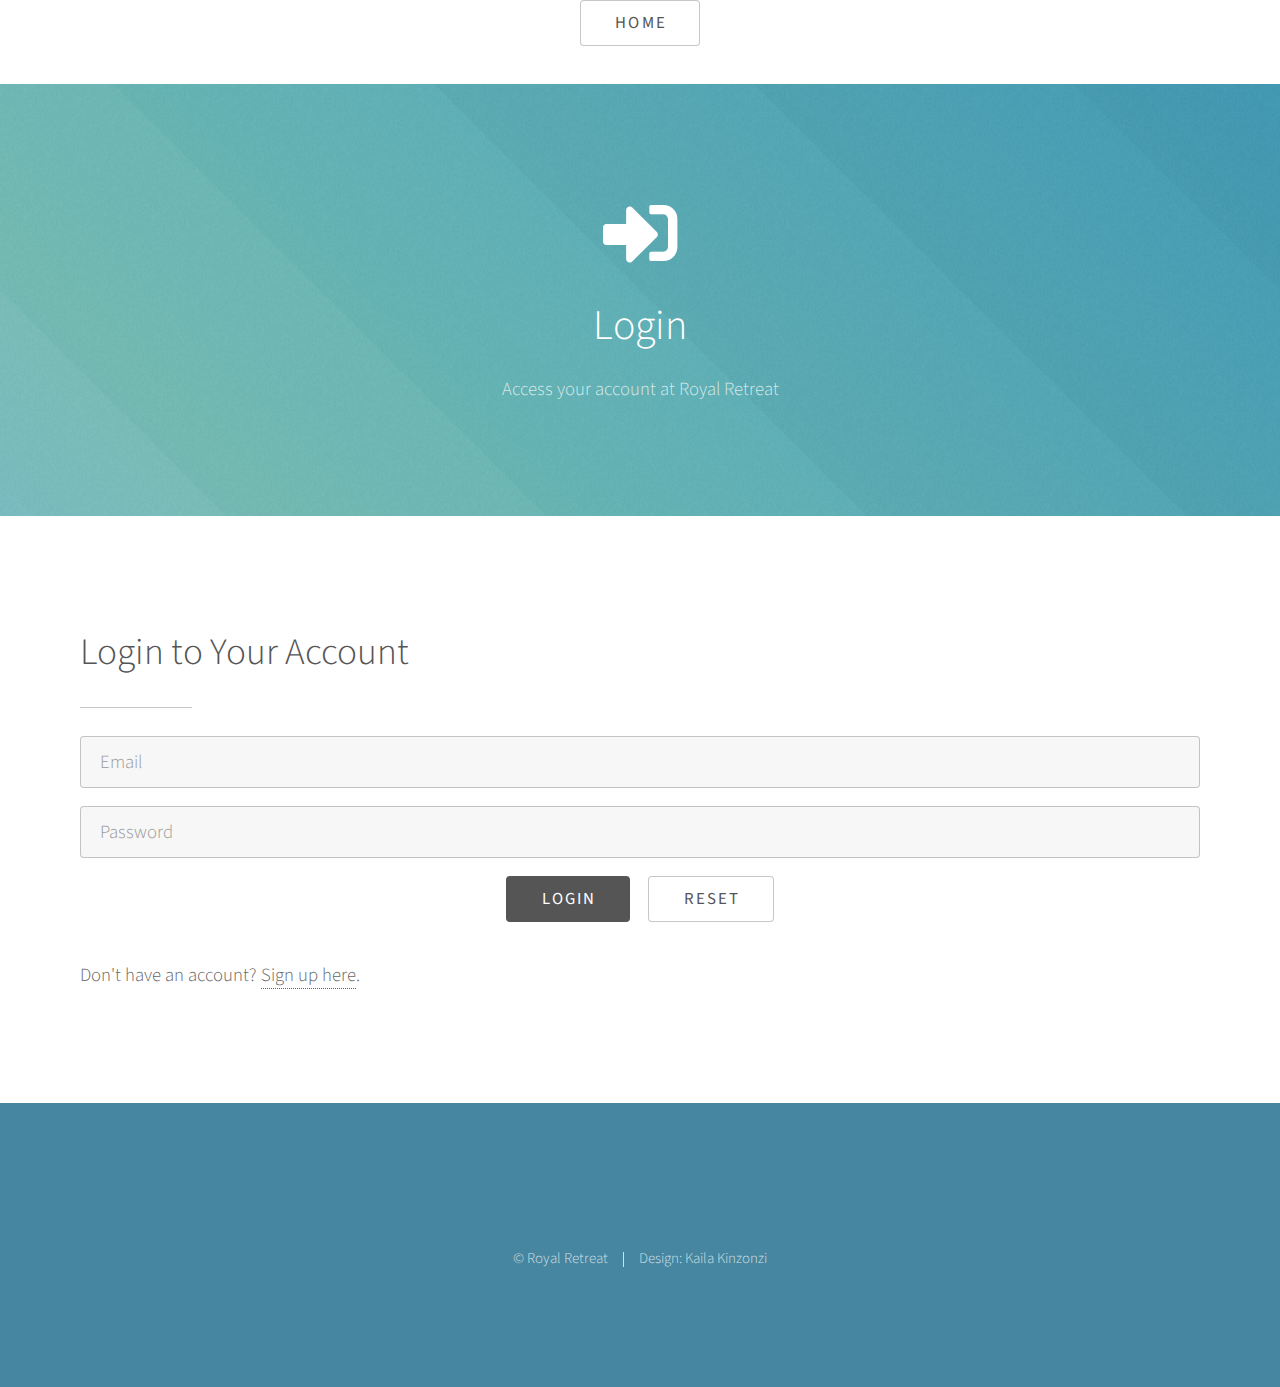
<file: login.html>
<!DOCTYPE HTML>
<html>
<head>
    <title>Login - Royal Retreat</title>
    <meta charset="utf-8" />
    <meta name="viewport" content="width=device-width, initial-scale=1, user-scalable=no" />
    <link rel="stylesheet" href="assets/css/main.css" />
    <noscript><link rel="stylesheet" href="assets/css/noscript.css" /></noscript>
</head>
<body class="is-preload">

    <!-- Header -->
    <nav>
        <ul class="actions special">
            <li><a href="index.html" class="button">Home</a></li>
        </ul>
    </nav>

    <section id="header">
        <div class="inner">
            <span class="icon solid major fa-sign-in-alt"></span>
            <h1>Login</h1>
            <p>Access your account at Royal Retreat</p>
        </div>
    </section>

    <!-- Login Form -->
    <section id="one" class="main style1">
        <div class="container">
            <div class="row gtr-150">
                <div class="col-12">
                    <header class="major">
                        <h2>Login to Your Account</h2>
                    </header>
                    <form method="post" action="#">
                        <div class="row gtr-uniform gtr-50">
                            <div class="col-12">
                                <input type="email" name="email" id="email" placeholder="Email" />
                            </div>
                            <div class="col-12">
                                <input type="password" name="password" id="password" placeholder="Password" />
                            </div>
                            <div class="col-12">
                                <ul class="actions special">
                                    <li><input type="submit" value="Login" class="primary" /></li>
                                    <li><input type="reset" value="Reset" /></li>
                                </ul>
                            </div>
                        </div>
                    </form>
                    <p>Don't have an account? <a href="signup.html">Sign up here</a>.</p>
                </div>
            </div>
        </div>
    </section>

    <!-- Footer -->
    <section id="footer">

        <ul class="copyright">
            <li>&copy; Royal Retreat</li><li>Design: Kaila Kinzonzi</li>
        </ul>
    </section>

    <!-- Scripts -->
    <script src="assets/js/jquery.min.js"></script>
    <script src="assets/js/jquery.scrolly.min.js"></script>
    <script src="assets/js/browser.min.js"></script>
    <script src="assets/js/breakpoints.min.js"></script>
    <script src="assets/js/util.js"></script>
    <script src="assets/js/main.js"></script>

</body>
</html>
</file>
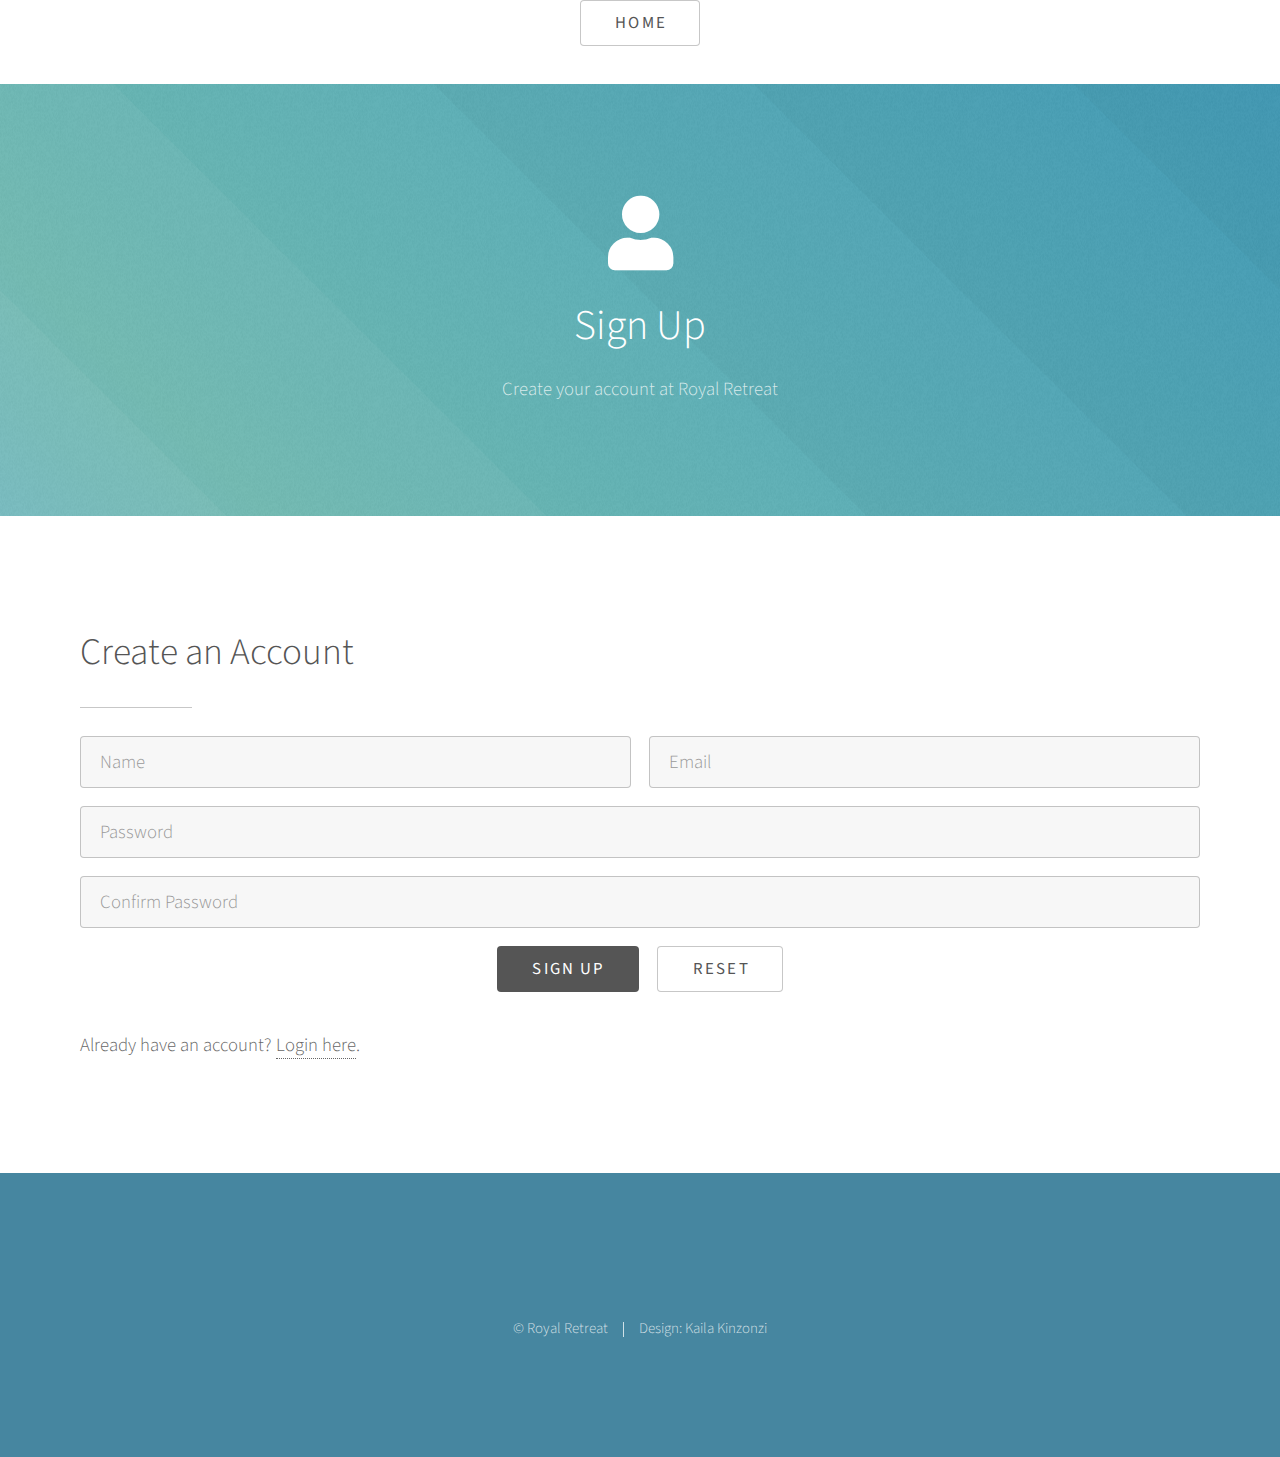
<file: signup.html>
<!DOCTYPE HTML>
<html>
<head>
    <title>Sign Up - Royal Retreat</title>
    <meta charset="utf-8" />
    <meta name="viewport" content="width=device-width, initial-scale=1, user-scalable=no" />
    <link rel="stylesheet" href="assets/css/main.css" />
    <noscript><link rel="stylesheet" href="assets/css/noscript.css" /></noscript>
</head>
<body class="is-preload">

    <!-- Header -->
    <nav>
        <ul class="actions special">
            <li><a href="index.html" class="button">Home</a></li>
        </ul>
    </nav>

    <section id="header">
        <div class="inner">
            <span class="icon solid major fa-user"></span>
            <h1>Sign Up</h1>
            <p>Create your account at Royal Retreat</p>
        </div>
    </section>

    <!-- Signup Form -->
    <section id="one" class="main style1">
        <div class="container">
            <div class="row gtr-150">
                <div class="col-12">
                    <header class="major">
                        <h2>Create an Account</h2>
                    </header>
                    <form method="post" action="#">
                        <div class="row gtr-uniform gtr-50">
                            <div class="col-6 col-12-xsmall">
                                <input type="text" name="name" id="name" placeholder="Name" />
                            </div>
                            <div class="col-6 col-12-xsmall">
                                <input type="email" name="email" id="email" placeholder="Email" />
                            </div>
                            <div class="col-12">
                                <input type="password" name="password" id="password" placeholder="Password" />
                            </div>
                            <div class="col-12">
                                <input type="password" name="confirm-password" id="confirm-password" placeholder="Confirm Password" />
                            </div>
                            <div class="col-12">
                                <ul class="actions special">
                                    <li><input type="submit" value="Sign Up" class="primary" /></li>
                                    <li><input type="reset" value="Reset" /></li>
                                </ul>
                            </div>
                        </div>
                    </form>
                    <p>Already have an account? <a href="login.html">Login here</a>.</p>
                </div>
            </div>
        </div>
    </section>

    <!-- Footer -->
    <section id="footer">

        <ul class="copyright">
            <li>&copy; Royal Retreat</li><li>Design: Kaila Kinzonzi</li>
        </ul>
    </section>

    <!-- Scripts -->
    <script src="assets/js/jquery.min.js"></script>
    <script src="assets/js/jquery.scrolly.min.js"></script>
    <script src="assets/js/browser.min.js"></script>
    <script src="assets/js/breakpoints.min.js"></script>
    <script src="assets/js/util.js"></script>
    <script src="assets/js/main.js"></script>

</body>
</html>
</file>
<file: assets/css/noscript.css>
/*
	Photon by HTML5 UP
	html5up.net | @ajlkn
	Free for personal and commercial use under the CCA 3.0 license (html5up.net/license)
*/

/* Header */

	body.is-preload #header .inner {
		-moz-transform: none;
		-webkit-transform: none;
		-ms-transform: none;
		transform: none;
		opacity: 1;
	}

		body.is-preload #header .inner .actions {
			-moz-transform: none;
			-webkit-transform: none;
			-ms-transform: none;
			transform: none;
			opacity: 1;
		}

	body.is-preload #header:after {
		opacity: 0;
	}
</file>
<file: assets/css/main.css>
@import url("fontawesome-all.min.css");
@import url("https://fonts.googleapis.com/css?family=Source+Sans+Pro:300,300italic,400,400italic");

/*
	Photon by HTML5 UP
	html5up.net | @ajlkn
	Free for personal and commercial use under the CCA 3.0 license (html5up.net/license)
*/

html, body, div, span, applet, object,
iframe, h1, h2, h3, h4, h5, h6, p, blockquote,
pre, a, abbr, acronym, address, big, cite,
code, del, dfn, em, img, ins, kbd, q, s, samp,
small, strike, strong, sub, sup, tt, var, b,
u, i, center, dl, dt, dd, ol, ul, li, fieldset,
form, label, legend, table, caption, tbody,
tfoot, thead, tr, th, td, article, aside,
canvas, details, embed, figure, figcaption,
footer, header, hgroup, menu, nav, output, ruby,
section, summary, time, mark, audio, video {
	margin: 0;
	padding: 0;
	border: 0;
	font-size: 100%;
	font: inherit;
	vertical-align: baseline;}

article, aside, details, figcaption, figure,
footer, header, hgroup, menu, nav, section {
	display: block;}

body {
	line-height: 1;
}

ol, ul {
	list-style: none;
}

blockquote, q {
	quotes: none;
}

	blockquote:before, blockquote:after, q:before, q:after {
		content: '';
		content: none;
	}

table {
	border-collapse: collapse;
	border-spacing: 0;
}

body {
	-webkit-text-size-adjust: none;
}

mark {
	background-color: transparent;
	color: inherit;
}

input::-moz-focus-inner {
	border: 0;
	padding: 0;
}

input, select, textarea {
	-moz-appearance: none;
	-webkit-appearance: none;
	-ms-appearance: none;
	appearance: none;
}

/* Basic */

	html {
		box-sizing: border-box;
	}

	*, *:before, *:after {
		box-sizing: inherit;
	}

	body {
		background: #fff;
	}

		body.is-preload *, body.is-preload *:before, body.is-preload *:after {
			-moz-animation: none !important;
			-webkit-animation: none !important;
			-ms-animation: none !important;
			animation: none !important;
			-moz-transition: none !important;
			-webkit-transition: none !important;
			-ms-transition: none !important;
			transition: none !important;
		}

	body, input, select, textarea {
		color: #666;
		font-family: "Source Sans Pro", Helvetica, sans-serif;
		font-size: 16pt;
		font-weight: 300;
		line-height: 1.65em;
	}

	a {
		-moz-transition: color 0.2s ease-in-out, border-color 0.2s ease-in-out;
		-webkit-transition: color 0.2s ease-in-out, border-color 0.2s ease-in-out;
		-ms-transition: color 0.2s ease-in-out, border-color 0.2s ease-in-out;
		transition: color 0.2s ease-in-out, border-color 0.2s ease-in-out;
		border-bottom: dotted 1px #666;
		color: inherit;
		text-decoration: none;
	}

		a:hover {
			border-bottom-color: transparent !important;
			color: #6bd4c8;
		}

	strong, b {
		color: #555;
		font-weight: 400;
	}

	em, i {
		font-style: italic;
	}

	p {
		margin: 0 0 2em 0;
	}

	h1, h2, h3, h4, h5, h6 {
		color: #555;
		line-height: 1em;
		margin: 0 0 1em 0;
	}

		h1 a, h2 a, h3 a, h4 a, h5 a, h6 a {
			color: inherit;
			text-decoration: none;
		}

	h1 {
		font-size: 2.25em;
		line-height: 1.35em;
	}

	h2 {
		font-size: 2em;
		line-height: 1.35em;
	}

	h3 {
		font-size: 1.35em;
		line-height: 1.5em;
	}

	h4 {
		font-size: 1.25em;
		line-height: 1.5em;
	}

	h5 {
		font-size: 0.9em;
		line-height: 1.5em;
	}

	h6 {
		font-size: 0.7em;
		line-height: 1.5em;
	}

	sub {
		font-size: 0.8em;
		position: relative;
		top: 0.5em;
	}

	sup {
		font-size: 0.8em;
		position: relative;
		top: -0.5em;
	}

	hr {
		border: 0;
		border-bottom: solid 1px rgba(144, 144, 144, 0.5);
		margin: 2em 0;
	}

		hr.major {
			margin: 3em 0;
		}

	blockquote {
		border-left: solid 4px rgba(144, 144, 144, 0.5);
		font-style: italic;
		margin: 0 0 2em 0;
		padding: 0.5em 0 0.5em 2em;
	}

	code {
		background: rgba(144, 144, 144, 0.075);
		border-radius: 4px;
		border: solid 1px rgba(144, 144, 144, 0.5);
		font-family: "Courier New", monospace;
		font-size: 0.9em;
		margin: 0 0.25em;
		padding: 0.25em 0.65em;
	}

	pre {
		-webkit-overflow-scrolling: touch;
		font-family: "Courier New", monospace;
		font-size: 0.9em;
		margin: 0 0 2em 0;
	}

		pre code {
			display: block;
			line-height: 1.75em;
			padding: 1em 1.5em;
			overflow-x: auto;
		}

	.align-left {
		text-align: left;
	}

	.align-center {
		text-align: center;
	}

	.align-right {
		text-align: right;
	}

/* Container */

	.container {
		margin: 0 auto;
		max-width: calc(100% - 4em);
		width: 60em;
	}

		.container.xsmall {
			width: 15em;
		}

		.container.small {
			width: 30em;
		}

		.container.medium {
			width: 45em;
		}

		.container.large {
			width: 75em;
		}

		.container.xlarge {
			width: 90em;
		}

		.container.max {
			width: 100%;
		}

		@media screen and (max-width: 980px) {

			.container {
				max-width: 100% !important;
				width: 100% !important;
			}

		}

		@media screen and (max-width: 480px) {

			.container {
				max-width: calc(100% - 3em);
			}

		}

/* Row */

	.row {
		display: flex;
		flex-wrap: wrap;
		box-sizing: border-box;
		align-items: stretch;
	}

		.row > * {
			box-sizing: border-box;
		}

		.row.gtr-uniform > * > :last-child {
			margin-bottom: 0;
		}

		.row.aln-left {
			justify-content: flex-start;
		}

		.row.aln-center {
			justify-content: center;
		}

		.row.aln-right {
			justify-content: flex-end;
		}

		.row.aln-top {
			align-items: flex-start;
		}

		.row.aln-middle {
			align-items: center;
		}

		.row.aln-bottom {
			align-items: flex-end;
		}

		.row > .imp {
			order: -1;
		}

		.row > .col-1 {
			width: 8.33333%;
		}

		.row > .off-1 {
			margin-left: 8.33333%;
		}

		.row > .col-2 {
			width: 16.66667%;
		}

		.row > .off-2 {
			margin-left: 16.66667%;
		}

		.row > .col-3 {
			width: 25%;
		}

		.row > .off-3 {
			margin-left: 25%;
		}

		.row > .col-4 {
			width: 33.33333%;
		}

		.row > .off-4 {
			margin-left: 33.33333%;
		}

		.row > .col-5 {
			width: 41.66667%;
		}

		.row > .off-5 {
			margin-left: 41.66667%;
		}

		.row > .col-6 {
			width: 50%;
		}

		.row > .off-6 {
			margin-left: 50%;
		}

		.row > .col-7 {
			width: 58.33333%;
		}

		.row > .off-7 {
			margin-left: 58.33333%;
		}

		.row > .col-8 {
			width: 66.66667%;
		}

		.row > .off-8 {
			margin-left: 66.66667%;
		}

		.row > .col-9 {
			width: 75%;
		}

		.row > .off-9 {
			margin-left: 75%;
		}

		.row > .col-10 {
			width: 83.33333%;
		}

		.row > .off-10 {
			margin-left: 83.33333%;
		}

		.row > .col-11 {
			width: 91.66667%;
		}

		.row > .off-11 {
			margin-left: 91.66667%;
		}

		.row > .col-12 {
			width: 100%;
		}

		.row > .off-12 {
			margin-left: 100%;
		}

		.row.gtr-0 {
			margin-top: 0;
			margin-left: 0em;
		}

			.row.gtr-0 > * {
				padding: 0 0 0 0em;
			}

			.row.gtr-0.gtr-uniform {
				margin-top: 0em;
			}

				.row.gtr-0.gtr-uniform > * {
					padding-top: 0em;
				}

		.row.gtr-25 {
			margin-top: 0;
			margin-left: -0.5em;
		}

			.row.gtr-25 > * {
				padding: 0 0 0 0.5em;
			}

			.row.gtr-25.gtr-uniform {
				margin-top: -0.5em;
			}

				.row.gtr-25.gtr-uniform > * {
					padding-top: 0.5em;
				}

		.row.gtr-50 {
			margin-top: 0;
			margin-left: -1em;
		}

			.row.gtr-50 > * {
				padding: 0 0 0 1em;
			}

			.row.gtr-50.gtr-uniform {
				margin-top: -1em;
			}

				.row.gtr-50.gtr-uniform > * {
					padding-top: 1em;
				}

		.row {
			margin-top: 0;
			margin-left: -2em;
		}

			.row > * {
				padding: 0 0 0 2em;
			}

			.row.gtr-uniform {
				margin-top: -2em;
			}

				.row.gtr-uniform > * {
					padding-top: 2em;
				}

		.row.gtr-150 {
			margin-top: 0;
			margin-left: -3em;
		}

			.row.gtr-150 > * {
				padding: 0 0 0 3em;
			}

			.row.gtr-150.gtr-uniform {
				margin-top: -3em;
			}

				.row.gtr-150.gtr-uniform > * {
					padding-top: 3em;
				}

		.row.gtr-200 {
			margin-top: 0;
			margin-left: -4em;
		}

			.row.gtr-200 > * {
				padding: 0 0 0 4em;
			}

			.row.gtr-200.gtr-uniform {
				margin-top: -4em;
			}

				.row.gtr-200.gtr-uniform > * {
					padding-top: 4em;
				}

		@media screen and (max-width: 1680px) {

			.row {
				display: flex;
				flex-wrap: wrap;
				box-sizing: border-box;
				align-items: stretch;
			}

				.row > * {
					box-sizing: border-box;
				}

				.row.gtr-uniform > * > :last-child {
					margin-bottom: 0;
				}

				.row.aln-left {
					justify-content: flex-start;
				}

				.row.aln-center {
					justify-content: center;
				}

				.row.aln-right {
					justify-content: flex-end;
				}

				.row.aln-top {
					align-items: flex-start;
				}

				.row.aln-middle {
					align-items: center;
				}

				.row.aln-bottom {
					align-items: flex-end;
				}

				.row > .imp-xlarge {
					order: -1;
				}

				.row > .col-1-xlarge {
					width: 8.33333%;
				}

				.row > .off-1-xlarge {
					margin-left: 8.33333%;
				}

				.row > .col-2-xlarge {
					width: 16.66667%;
				}

				.row > .off-2-xlarge {
					margin-left: 16.66667%;
				}

				.row > .col-3-xlarge {
					width: 25%;
				}

				.row > .off-3-xlarge {
					margin-left: 25%;
				}

				.row > .col-4-xlarge {
					width: 33.33333%;
				}

				.row > .off-4-xlarge {
					margin-left: 33.33333%;
				}

				.row > .col-5-xlarge {
					width: 41.66667%;
				}

				.row > .off-5-xlarge {
					margin-left: 41.66667%;
				}

				.row > .col-6-xlarge {
					width: 50%;
				}

				.row > .off-6-xlarge {
					margin-left: 50%;
				}

				.row > .col-7-xlarge {
					width: 58.33333%;
				}

				.row > .off-7-xlarge {
					margin-left: 58.33333%;
				}

				.row > .col-8-xlarge {
					width: 66.66667%;
				}

				.row > .off-8-xlarge {
					margin-left: 66.66667%;
				}

				.row > .col-9-xlarge {
					width: 75%;
				}

				.row > .off-9-xlarge {
					margin-left: 75%;
				}

				.row > .col-10-xlarge {
					width: 83.33333%;
				}

				.row > .off-10-xlarge {
					margin-left: 83.33333%;
				}

				.row > .col-11-xlarge {
					width: 91.66667%;
				}

				.row > .off-11-xlarge {
					margin-left: 91.66667%;
				}

				.row > .col-12-xlarge {
					width: 100%;
				}

				.row > .off-12-xlarge {
					margin-left: 100%;
				}

				.row.gtr-0 {
					margin-top: 0;
					margin-left: 0em;
				}

					.row.gtr-0 > * {
						padding: 0 0 0 0em;
					}

					.row.gtr-0.gtr-uniform {
						margin-top: 0em;
					}

						.row.gtr-0.gtr-uniform > * {
							padding-top: 0em;
						}

				.row.gtr-25 {
					margin-top: 0;
					margin-left: -0.5em;
				}

					.row.gtr-25 > * {
						padding: 0 0 0 0.5em;
					}

					.row.gtr-25.gtr-uniform {
						margin-top: -0.5em;
					}

						.row.gtr-25.gtr-uniform > * {
							padding-top: 0.5em;
						}

				.row.gtr-50 {
					margin-top: 0;
					margin-left: -1em;
				}

					.row.gtr-50 > * {
						padding: 0 0 0 1em;
					}

					.row.gtr-50.gtr-uniform {
						margin-top: -1em;
					}

						.row.gtr-50.gtr-uniform > * {
							padding-top: 1em;
						}

				.row {
					margin-top: 0;
					margin-left: -2em;
				}

					.row > * {
						padding: 0 0 0 2em;
					}

					.row.gtr-uniform {
						margin-top: -2em;
					}

						.row.gtr-uniform > * {
							padding-top: 2em;
						}

				.row.gtr-150 {
					margin-top: 0;
					margin-left: -3em;
				}

					.row.gtr-150 > * {
						padding: 0 0 0 3em;
					}

					.row.gtr-150.gtr-uniform {
						margin-top: -3em;
					}

						.row.gtr-150.gtr-uniform > * {
							padding-top: 3em;
						}

				.row.gtr-200 {
					margin-top: 0;
					margin-left: -4em;
				}

					.row.gtr-200 > * {
						padding: 0 0 0 4em;
					}

					.row.gtr-200.gtr-uniform {
						margin-top: -4em;
					}

						.row.gtr-200.gtr-uniform > * {
							padding-top: 4em;
						}

		}

		@media screen and (max-width: 1140px) {

			.row {
				display: flex;
				flex-wrap: wrap;
				box-sizing: border-box;
				align-items: stretch;
			}

				.row > * {
					box-sizing: border-box;
				}

				.row.gtr-uniform > * > :last-child {
					margin-bottom: 0;
				}

				.row.aln-left {
					justify-content: flex-start;
				}

				.row.aln-center {
					justify-content: center;
				}

				.row.aln-right {
					justify-content: flex-end;
				}

				.row.aln-top {
					align-items: flex-start;
				}

				.row.aln-middle {
					align-items: center;
				}

				.row.aln-bottom {
					align-items: flex-end;
				}

				.row > .imp-large {
					order: -1;
				}

				.row > .col-1-large {
					width: 8.33333%;
				}

				.row > .off-1-large {
					margin-left: 8.33333%;
				}

				.row > .col-2-large {
					width: 16.66667%;
				}

				.row > .off-2-large {
					margin-left: 16.66667%;
				}

				.row > .col-3-large {
					width: 25%;
				}

				.row > .off-3-large {
					margin-left: 25%;
				}

				.row > .col-4-large {
					width: 33.33333%;
				}

				.row > .off-4-large {
					margin-left: 33.33333%;
				}

				.row > .col-5-large {
					width: 41.66667%;
				}

				.row > .off-5-large {
					margin-left: 41.66667%;
				}

				.row > .col-6-large {
					width: 50%;
				}

				.row > .off-6-large {
					margin-left: 50%;
				}

				.row > .col-7-large {
					width: 58.33333%;
				}

				.row > .off-7-large {
					margin-left: 58.33333%;
				}

				.row > .col-8-large {
					width: 66.66667%;
				}

				.row > .off-8-large {
					margin-left: 66.66667%;
				}

				.row > .col-9-large {
					width: 75%;
				}

				.row > .off-9-large {
					margin-left: 75%;
				}

				.row > .col-10-large {
					width: 83.33333%;
				}

				.row > .off-10-large {
					margin-left: 83.33333%;
				}

				.row > .col-11-large {
					width: 91.66667%;
				}

				.row > .off-11-large {
					margin-left: 91.66667%;
				}

				.row > .col-12-large {
					width: 100%;
				}

				.row > .off-12-large {
					margin-left: 100%;
				}

				.row.gtr-0 {
					margin-top: 0;
					margin-left: 0em;
				}

					.row.gtr-0 > * {
						padding: 0 0 0 0em;
					}

					.row.gtr-0.gtr-uniform {
						margin-top: 0em;
					}

						.row.gtr-0.gtr-uniform > * {
							padding-top: 0em;
						}

				.row.gtr-25 {
					margin-top: 0;
					margin-left: -0.5em;
				}

					.row.gtr-25 > * {
						padding: 0 0 0 0.5em;
					}

					.row.gtr-25.gtr-uniform {
						margin-top: -0.5em;
					}

						.row.gtr-25.gtr-uniform > * {
							padding-top: 0.5em;
						}

				.row.gtr-50 {
					margin-top: 0;
					margin-left: -1em;
				}

					.row.gtr-50 > * {
						padding: 0 0 0 1em;
					}

					.row.gtr-50.gtr-uniform {
						margin-top: -1em;
					}

						.row.gtr-50.gtr-uniform > * {
							padding-top: 1em;
						}

				.row {
					margin-top: 0;
					margin-left: -2em;
				}

					.row > * {
						padding: 0 0 0 2em;
					}

					.row.gtr-uniform {
						margin-top: -2em;
					}

						.row.gtr-uniform > * {
							padding-top: 2em;
						}

				.row.gtr-150 {
					margin-top: 0;
					margin-left: -3em;
				}

					.row.gtr-150 > * {
						padding: 0 0 0 3em;
					}

					.row.gtr-150.gtr-uniform {
						margin-top: -3em;
					}

						.row.gtr-150.gtr-uniform > * {
							padding-top: 3em;
						}

				.row.gtr-200 {
					margin-top: 0;
					margin-left: -4em;
				}

					.row.gtr-200 > * {
						padding: 0 0 0 4em;
					}

					.row.gtr-200.gtr-uniform {
						margin-top: -4em;
					}

						.row.gtr-200.gtr-uniform > * {
							padding-top: 4em;
						}

		}

		@media screen and (max-width: 980px) {

			.row {
				display: flex;
				flex-wrap: wrap;
				box-sizing: border-box;
				align-items: stretch;
			}

				.row > * {
					box-sizing: border-box;
				}

				.row.gtr-uniform > * > :last-child {
					margin-bottom: 0;
				}

				.row.aln-left {
					justify-content: flex-start;
				}

				.row.aln-center {
					justify-content: center;
				}

				.row.aln-right {
					justify-content: flex-end;
				}

				.row.aln-top {
					align-items: flex-start;
				}

				.row.aln-middle {
					align-items: center;
				}

				.row.aln-bottom {
					align-items: flex-end;
				}

				.row > .imp-medium {
					order: -1;
				}

				.row > .col-1-medium {
					width: 8.33333%;
				}

				.row > .off-1-medium {
					margin-left: 8.33333%;
				}

				.row > .col-2-medium {
					width: 16.66667%;
				}

				.row > .off-2-medium {
					margin-left: 16.66667%;
				}

				.row > .col-3-medium {
					width: 25%;
				}

				.row > .off-3-medium {
					margin-left: 25%;
				}

				.row > .col-4-medium {
					width: 33.33333%;
				}

				.row > .off-4-medium {
					margin-left: 33.33333%;
				}

				.row > .col-5-medium {
					width: 41.66667%;
				}

				.row > .off-5-medium {
					margin-left: 41.66667%;
				}

				.row > .col-6-medium {
					width: 50%;
				}

				.row > .off-6-medium {
					margin-left: 50%;
				}

				.row > .col-7-medium {
					width: 58.33333%;
				}

				.row > .off-7-medium {
					margin-left: 58.33333%;
				}

				.row > .col-8-medium {
					width: 66.66667%;
				}

				.row > .off-8-medium {
					margin-left: 66.66667%;
				}

				.row > .col-9-medium {
					width: 75%;
				}

				.row > .off-9-medium {
					margin-left: 75%;
				}

				.row > .col-10-medium {
					width: 83.33333%;
				}

				.row > .off-10-medium {
					margin-left: 83.33333%;
				}

				.row > .col-11-medium {
					width: 91.66667%;
				}

				.row > .off-11-medium {
					margin-left: 91.66667%;
				}

				.row > .col-12-medium {
					width: 100%;
				}

				.row > .off-12-medium {
					margin-left: 100%;
				}

				.row.gtr-0 {
					margin-top: 0;
					margin-left: 0em;
				}

					.row.gtr-0 > * {
						padding: 0 0 0 0em;
					}

					.row.gtr-0.gtr-uniform {
						margin-top: 0em;
					}

						.row.gtr-0.gtr-uniform > * {
							padding-top: 0em;
						}

				.row.gtr-25 {
					margin-top: 0;
					margin-left: -0.5em;
				}

					.row.gtr-25 > * {
						padding: 0 0 0 0.5em;
					}

					.row.gtr-25.gtr-uniform {
						margin-top: -0.5em;
					}

						.row.gtr-25.gtr-uniform > * {
							padding-top: 0.5em;
						}

				.row.gtr-50 {
					margin-top: 0;
					margin-left: -1em;
				}

					.row.gtr-50 > * {
						padding: 0 0 0 1em;
					}

					.row.gtr-50.gtr-uniform {
						margin-top: -1em;
					}

						.row.gtr-50.gtr-uniform > * {
							padding-top: 1em;
						}

				.row {
					margin-top: 0;
					margin-left: -2em;
				}

					.row > * {
						padding: 0 0 0 2em;
					}

					.row.gtr-uniform {
						margin-top: -2em;
					}

						.row.gtr-uniform > * {
							padding-top: 2em;
						}

				.row.gtr-150 {
					margin-top: 0;
					margin-left: -3em;
				}

					.row.gtr-150 > * {
						padding: 0 0 0 3em;
					}

					.row.gtr-150.gtr-uniform {
						margin-top: -3em;
					}

						.row.gtr-150.gtr-uniform > * {
							padding-top: 3em;
						}

				.row.gtr-200 {
					margin-top: 0;
					margin-left: -4em;
				}

					.row.gtr-200 > * {
						padding: 0 0 0 4em;
					}

					.row.gtr-200.gtr-uniform {
						margin-top: -4em;
					}

						.row.gtr-200.gtr-uniform > * {
							padding-top: 4em;
						}

		}

		@media screen and (max-width: 736px) {

			.row {
				display: flex;
				flex-wrap: wrap;
				box-sizing: border-box;
				align-items: stretch;
			}

				.row > * {
					box-sizing: border-box;
				}

				.row.gtr-uniform > * > :last-child {
					margin-bottom: 0;
				}

				.row.aln-left {
					justify-content: flex-start;
				}

				.row.aln-center {
					justify-content: center;
				}

				.row.aln-right {
					justify-content: flex-end;
				}

				.row.aln-top {
					align-items: flex-start;
				}

				.row.aln-middle {
					align-items: center;
				}

				.row.aln-bottom {
					align-items: flex-end;
				}

				.row > .imp-small {
					order: -1;
				}

				.row > .col-1-small {
					width: 8.33333%;
				}

				.row > .off-1-small {
					margin-left: 8.33333%;
				}

				.row > .col-2-small {
					width: 16.66667%;
				}

				.row > .off-2-small {
					margin-left: 16.66667%;
				}

				.row > .col-3-small {
					width: 25%;
				}

				.row > .off-3-small {
					margin-left: 25%;
				}

				.row > .col-4-small {
					width: 33.33333%;
				}

				.row > .off-4-small {
					margin-left: 33.33333%;
				}

				.row > .col-5-small {
					width: 41.66667%;
				}

				.row > .off-5-small {
					margin-left: 41.66667%;
				}

				.row > .col-6-small {
					width: 50%;
				}

				.row > .off-6-small {
					margin-left: 50%;
				}

				.row > .col-7-small {
					width: 58.33333%;
				}

				.row > .off-7-small {
					margin-left: 58.33333%;
				}

				.row > .col-8-small {
					width: 66.66667%;
				}

				.row > .off-8-small {
					margin-left: 66.66667%;
				}

				.row > .col-9-small {
					width: 75%;
				}

				.row > .off-9-small {
					margin-left: 75%;
				}

				.row > .col-10-small {
					width: 83.33333%;
				}

				.row > .off-10-small {
					margin-left: 83.33333%;
				}

				.row > .col-11-small {
					width: 91.66667%;
				}

				.row > .off-11-small {
					margin-left: 91.66667%;
				}

				.row > .col-12-small {
					width: 100%;
				}

				.row > .off-12-small {
					margin-left: 100%;
				}

				.row.gtr-0 {
					margin-top: 0;
					margin-left: 0em;
				}

					.row.gtr-0 > * {
						padding: 0 0 0 0em;
					}

					.row.gtr-0.gtr-uniform {
						margin-top: 0em;
					}

						.row.gtr-0.gtr-uniform > * {
							padding-top: 0em;
						}

				.row.gtr-25 {
					margin-top: 0;
					margin-left: -0.5em;
				}

					.row.gtr-25 > * {
						padding: 0 0 0 0.5em;
					}

					.row.gtr-25.gtr-uniform {
						margin-top: -0.5em;
					}

						.row.gtr-25.gtr-uniform > * {
							padding-top: 0.5em;
						}

				.row.gtr-50 {
					margin-top: 0;
					margin-left: -1em;
				}

					.row.gtr-50 > * {
						padding: 0 0 0 1em;
					}

					.row.gtr-50.gtr-uniform {
						margin-top: -1em;
					}

						.row.gtr-50.gtr-uniform > * {
							padding-top: 1em;
						}

				.row {
					margin-top: 0;
					margin-left: -2em;
				}

					.row > * {
						padding: 0 0 0 2em;
					}

					.row.gtr-uniform {
						margin-top: -2em;
					}

						.row.gtr-uniform > * {
							padding-top: 2em;
						}

				.row.gtr-150 {
					margin-top: 0;
					margin-left: -3em;
				}

					.row.gtr-150 > * {
						padding: 0 0 0 3em;
					}

					.row.gtr-150.gtr-uniform {
						margin-top: -3em;
					}

						.row.gtr-150.gtr-uniform > * {
							padding-top: 3em;
						}

				.row.gtr-200 {
					margin-top: 0;
					margin-left: -4em;
				}

					.row.gtr-200 > * {
						padding: 0 0 0 4em;
					}

					.row.gtr-200.gtr-uniform {
						margin-top: -4em;
					}

						.row.gtr-200.gtr-uniform > * {
							padding-top: 4em;
						}

		}

		@media screen and (max-width: 480px) {

			.row {
				display: flex;
				flex-wrap: wrap;
				box-sizing: border-box;
				align-items: stretch;
			}

				.row > * {
					box-sizing: border-box;
				}

				.row.gtr-uniform > * > :last-child {
					margin-bottom: 0;
				}

				.row.aln-left {
					justify-content: flex-start;
				}

				.row.aln-center {
					justify-content: center;
				}

				.row.aln-right {
					justify-content: flex-end;
				}

				.row.aln-top {
					align-items: flex-start;
				}

				.row.aln-middle {
					align-items: center;
				}

				.row.aln-bottom {
					align-items: flex-end;
				}

				.row > .imp-xsmall {
					order: -1;
				}

				.row > .col-1-xsmall {
					width: 8.33333%;
				}

				.row > .off-1-xsmall {
					margin-left: 8.33333%;
				}

				.row > .col-2-xsmall {
					width: 16.66667%;
				}

				.row > .off-2-xsmall {
					margin-left: 16.66667%;
				}

				.row > .col-3-xsmall {
					width: 25%;
				}

				.row > .off-3-xsmall {
					margin-left: 25%;
				}

				.row > .col-4-xsmall {
					width: 33.33333%;
				}

				.row > .off-4-xsmall {
					margin-left: 33.33333%;
				}

				.row > .col-5-xsmall {
					width: 41.66667%;
				}

				.row > .off-5-xsmall {
					margin-left: 41.66667%;
				}

				.row > .col-6-xsmall {
					width: 50%;
				}

				.row > .off-6-xsmall {
					margin-left: 50%;
				}

				.row > .col-7-xsmall {
					width: 58.33333%;
				}

				.row > .off-7-xsmall {
					margin-left: 58.33333%;
				}

				.row > .col-8-xsmall {
					width: 66.66667%;
				}

				.row > .off-8-xsmall {
					margin-left: 66.66667%;
				}

				.row > .col-9-xsmall {
					width: 75%;
				}

				.row > .off-9-xsmall {
					margin-left: 75%;
				}

				.row > .col-10-xsmall {
					width: 83.33333%;
				}

				.row > .off-10-xsmall {
					margin-left: 83.33333%;
				}

				.row > .col-11-xsmall {
					width: 91.66667%;
				}

				.row > .off-11-xsmall {
					margin-left: 91.66667%;
				}

				.row > .col-12-xsmall {
					width: 100%;
				}

				.row > .off-12-xsmall {
					margin-left: 100%;
				}

				.row.gtr-0 {
					margin-top: 0;
					margin-left: 0em;
				}

					.row.gtr-0 > * {
						padding: 0 0 0 0em;
					}

					.row.gtr-0.gtr-uniform {
						margin-top: 0em;
					}

						.row.gtr-0.gtr-uniform > * {
							padding-top: 0em;
						}

				.row.gtr-25 {
					margin-top: 0;
					margin-left: -0.5em;
				}

					.row.gtr-25 > * {
						padding: 0 0 0 0.5em;
					}

					.row.gtr-25.gtr-uniform {
						margin-top: -0.5em;
					}

						.row.gtr-25.gtr-uniform > * {
							padding-top: 0.5em;
						}

				.row.gtr-50 {
					margin-top: 0;
					margin-left: -1em;
				}

					.row.gtr-50 > * {
						padding: 0 0 0 1em;
					}

					.row.gtr-50.gtr-uniform {
						margin-top: -1em;
					}

						.row.gtr-50.gtr-uniform > * {
							padding-top: 1em;
						}

				.row {
					margin-top: 0;
					margin-left: -2em;
				}

					.row > * {
						padding: 0 0 0 2em;
					}

					.row.gtr-uniform {
						margin-top: -2em;
					}

						.row.gtr-uniform > * {
							padding-top: 2em;
						}

				.row.gtr-150 {
					margin-top: 0;
					margin-left: -3em;
				}

					.row.gtr-150 > * {
						padding: 0 0 0 3em;
					}

					.row.gtr-150.gtr-uniform {
						margin-top: -3em;
					}

						.row.gtr-150.gtr-uniform > * {
							padding-top: 3em;
						}

				.row.gtr-200 {
					margin-top: 0;
					margin-left: -4em;
				}

					.row.gtr-200 > * {
						padding: 0 0 0 4em;
					}

					.row.gtr-200.gtr-uniform {
						margin-top: -4em;
					}

						.row.gtr-200.gtr-uniform > * {
							padding-top: 4em;
						}

		}

		@media screen and (max-width: 320px) {

			.row {
				display: flex;
				flex-wrap: wrap;
				box-sizing: border-box;
				align-items: stretch;
			}

				.row > * {
					box-sizing: border-box;
				}

				.row.gtr-uniform > * > :last-child {
					margin-bottom: 0;
				}

				.row.aln-left {
					justify-content: flex-start;
				}

				.row.aln-center {
					justify-content: center;
				}

				.row.aln-right {
					justify-content: flex-end;
				}

				.row.aln-top {
					align-items: flex-start;
				}

				.row.aln-middle {
					align-items: center;
				}

				.row.aln-bottom {
					align-items: flex-end;
				}

				.row > .imp-xxsmall {
					order: -1;
				}

				.row > .col-1-xxsmall {
					width: 8.33333%;
				}

				.row > .off-1-xxsmall {
					margin-left: 8.33333%;
				}

				.row > .col-2-xxsmall {
					width: 16.66667%;
				}

				.row > .off-2-xxsmall {
					margin-left: 16.66667%;
				}

				.row > .col-3-xxsmall {
					width: 25%;
				}

				.row > .off-3-xxsmall {
					margin-left: 25%;
				}

				.row > .col-4-xxsmall {
					width: 33.33333%;
				}

				.row > .off-4-xxsmall {
					margin-left: 33.33333%;
				}

				.row > .col-5-xxsmall {
					width: 41.66667%;
				}

				.row > .off-5-xxsmall {
					margin-left: 41.66667%;
				}

				.row > .col-6-xxsmall {
					width: 50%;
				}

				.row > .off-6-xxsmall {
					margin-left: 50%;
				}

				.row > .col-7-xxsmall {
					width: 58.33333%;
				}

				.row > .off-7-xxsmall {
					margin-left: 58.33333%;
				}

				.row > .col-8-xxsmall {
					width: 66.66667%;
				}

				.row > .off-8-xxsmall {
					margin-left: 66.66667%;
				}

				.row > .col-9-xxsmall {
					width: 75%;
				}

				.row > .off-9-xxsmall {
					margin-left: 75%;
				}

				.row > .col-10-xxsmall {
					width: 83.33333%;
				}

				.row > .off-10-xxsmall {
					margin-left: 83.33333%;
				}

				.row > .col-11-xxsmall {
					width: 91.66667%;
				}

				.row > .off-11-xxsmall {
					margin-left: 91.66667%;
				}

				.row > .col-12-xxsmall {
					width: 100%;
				}

				.row > .off-12-xxsmall {
					margin-left: 100%;
				}

				.row.gtr-0 {
					margin-top: 0;
					margin-left: 0em;
				}

					.row.gtr-0 > * {
						padding: 0 0 0 0em;
					}

					.row.gtr-0.gtr-uniform {
						margin-top: 0em;
					}

						.row.gtr-0.gtr-uniform > * {
							padding-top: 0em;
						}

				.row.gtr-25 {
					margin-top: 0;
					margin-left: -0.5em;
				}

					.row.gtr-25 > * {
						padding: 0 0 0 0.5em;
					}

					.row.gtr-25.gtr-uniform {
						margin-top: -0.5em;
					}

						.row.gtr-25.gtr-uniform > * {
							padding-top: 0.5em;
						}

				.row.gtr-50 {
					margin-top: 0;
					margin-left: -1em;
				}

					.row.gtr-50 > * {
						padding: 0 0 0 1em;
					}

					.row.gtr-50.gtr-uniform {
						margin-top: -1em;
					}

						.row.gtr-50.gtr-uniform > * {
							padding-top: 1em;
						}

				.row {
					margin-top: 0;
					margin-left: -2em;
				}

					.row > * {
						padding: 0 0 0 2em;
					}

					.row.gtr-uniform {
						margin-top: -2em;
					}

						.row.gtr-uniform > * {
							padding-top: 2em;
						}

				.row.gtr-150 {
					margin-top: 0;
					margin-left: -3em;
				}

					.row.gtr-150 > * {
						padding: 0 0 0 3em;
					}

					.row.gtr-150.gtr-uniform {
						margin-top: -3em;
					}

						.row.gtr-150.gtr-uniform > * {
							padding-top: 3em;
						}

				.row.gtr-200 {
					margin-top: 0;
					margin-left: -4em;
				}

					.row.gtr-200 > * {
						padding: 0 0 0 4em;
					}

					.row.gtr-200.gtr-uniform {
						margin-top: -4em;
					}

						.row.gtr-200.gtr-uniform > * {
							padding-top: 4em;
						}

		}

/* Section/Article */

	section.special, article.special {
		text-align: center;
	}

	header p {
		color: #999;
		margin: 0 0 1.5em 0;
		position: relative;
	}

	header h2 + p {
		font-size: 1.25em;
		line-height: 1.5em;
		margin-top: -1em;
	}

	header h3 + p {
		font-size: 1.1em;
		line-height: 1.5em;
		margin-top: -0.8em;
	}

	header h4 + p,
	header h5 + p,
	header h6 + p {
		font-size: 0.9em;
		line-height: 1.5em;
		margin-top: -0.6em;
	}

	header.major {
		margin: 0 0 1em 0;
	}

		header.major:after {
			background: rgba(144, 144, 144, 0.5);
			content: '';
			display: inline-block;
			height: 1px;
			margin-top: 1.5em;
			width: 6em;
		}

		header.major h2, header.major h3, header.major h4, header.major h5, header.major h6 {
			margin: 0;
		}

		header.major p {
			margin: 0.7em 0 0 0;
		}

	header.special {
		text-align: center;
	}

/* Form */

	form {
		margin: 0 0 2em 0;
	}

	label {
		color: #555;
		display: block;
		font-size: 0.9em;
		font-weight: 400;
		margin: 0 0 1em 0;
	}

	input[type="text"],
	input[type="password"],
	input[type="email"],
	select,
	textarea {
		-moz-appearance: none;
		-webkit-appearance: none;
		-ms-appearance: none;
		appearance: none;
		background: rgba(144, 144, 144, 0.075);
		border-radius: 4px;
		border: none;
		border: solid 1px rgba(144, 144, 144, 0.5);
		color: inherit;
		display: block;
		outline: 0;
		padding: 0 1em;
		text-decoration: none;
		width: 100%;
	}

		input[type="text"]:invalid,
		input[type="password"]:invalid,
		input[type="email"]:invalid,
		select:invalid,
		textarea:invalid {
			box-shadow: none;
		}

		input[type="text"]:focus,
		input[type="password"]:focus,
		input[type="email"]:focus,
		select:focus,
		textarea:focus {
			border-color: #6bd4c8;
		}

	select {
		background-image: url("data:image/svg+xml;charset=utf8,%3Csvg xmlns='http://www.w3.org/2000/svg' width='40' height='40' preserveAspectRatio='none' viewBox='0 0 40 40'%3E%3Cpath d='M9.4,12.3l10.4,10.4l10.4-10.4c0.2-0.2,0.5-0.4,0.9-0.4c0.3,0,0.6,0.1,0.9,0.4l3.3,3.3c0.2,0.2,0.4,0.5,0.4,0.9 c0,0.4-0.1,0.6-0.4,0.9L20.7,31.9c-0.2,0.2-0.5,0.4-0.9,0.4c-0.3,0-0.6-0.1-0.9-0.4L4.3,17.3c-0.2-0.2-0.4-0.5-0.4-0.9 c0-0.4,0.1-0.6,0.4-0.9l3.3-3.3c0.2-0.2,0.5-0.4,0.9-0.4S9.1,12.1,9.4,12.3z' fill='rgba(144, 144, 144, 0.5)' /%3E%3C/svg%3E");
		background-size: 1.25rem;
		background-repeat: no-repeat;
		background-position: calc(100% - 1rem) center;
		height: 2.75em;
		padding-right: 2.75em;
		text-overflow: ellipsis;
	}

		select option {
			color: #555;
			background: #fff;
		}

		select:focus::-ms-value {
			background-color: transparent;
		}

		select::-ms-expand {
			display: none;
		}

	input[type="text"],
	input[type="password"],
	input[type="email"],
	select {
		height: 2.75em;
	}

	textarea {
		padding: 0.75em 1em;
	}

	input[type="checkbox"],
	input[type="radio"] {
		-moz-appearance: none;
		-webkit-appearance: none;
		-ms-appearance: none;
		appearance: none;
		display: block;
		float: left;
		margin-right: -2em;
		opacity: 0;
		width: 1em;
		z-index: -1;
	}

		input[type="checkbox"] + label,
		input[type="radio"] + label {
			text-decoration: none;
			color: #666;
			cursor: pointer;
			display: inline-block;
			font-size: 1em;
			font-weight: 300;
			padding-left: 2.4em;
			padding-right: 0.75em;
			position: relative;
		}

			input[type="checkbox"] + label:before,
			input[type="radio"] + label:before {
				-moz-osx-font-smoothing: grayscale;
				-webkit-font-smoothing: antialiased;
				display: inline-block;
				font-style: normal;
				font-variant: normal;
				text-rendering: auto;
				line-height: 1;
				text-transform: none !important;
				font-family: 'Font Awesome 5 Free';
				font-weight: 900;
			}

			input[type="checkbox"] + label:before,
			input[type="radio"] + label:before {
				background: rgba(144, 144, 144, 0.075);
				border-radius: 4px;
				border: solid 1px rgba(144, 144, 144, 0.5);
				content: '';
				display: inline-block;
				font-size: 0.8em;
				height: 2.0625em;
				left: 0;
				line-height: 2.0625em;
				position: absolute;
				text-align: center;
				top: 0;
				width: 2.0625em;
			}

		input[type="checkbox"]:checked + label:before,
		input[type="radio"]:checked + label:before {
			background: #666666;
			border-color: #666666;
			color: #ffffff;
			content: '\f00c';
		}

		input[type="checkbox"]:focus + label:before,
		input[type="radio"]:focus + label:before {
			border-color: #6bd4c8;
		}

	input[type="checkbox"] + label:before {
		border-radius: 4px;
	}

	input[type="radio"] + label:before {
		border-radius: 100%;
	}

	::-webkit-input-placeholder {
		color: #999 !important;
		opacity: 1.0;
	}

	:-moz-placeholder {
		color: #999 !important;
		opacity: 1.0;
	}

	::-moz-placeholder {
		color: #999 !important;
		opacity: 1.0;
	}

	:-ms-input-placeholder {
		color: #999 !important;
		opacity: 1.0;
	}

/* Box */

	.box {
		border-radius: 4px;
		border: solid 1px rgba(144, 144, 144, 0.5);
		margin-bottom: 2em;
		padding: 1.5em;
	}

		.box > :last-child,
		.box > :last-child > :last-child,
		.box > :last-child > :last-child > :last-child {
			margin-bottom: 0;
		}

		.box.alt {
			border: 0;
			border-radius: 0;
			padding: 0;
		}

/* Icon */

	.icon {
		text-decoration: none;
		border-bottom: none;
		position: relative;
	}

		.icon:before {
			-moz-osx-font-smoothing: grayscale;
			-webkit-font-smoothing: antialiased;
			display: inline-block;
			font-style: normal;
			font-variant: normal;
			text-rendering: auto;
			line-height: 1;
			text-transform: none !important;
			font-family: 'Font Awesome 5 Free';
			font-weight: 400;
		}

		.icon > .label {
			display: none;
		}

		.icon:before {
			line-height: inherit;
		}

		.icon.solid:before {
			font-weight: 900 !important;
		}

		.icon.brands:before {
			font-family: 'Font Awesome 5 Brands';
		}

		.icon.style1:before {
			color: #c3e895;
		}

		.icon.style2:before {
			color: #8addaa;
		}

		.icon.style3:before {
			color: #6bd4c8;
		}

		.icon.style4:before {
			color: #57aed3;
		}

		.icon.style5:before {
			color: #4a87d3;
		}

		.icon.style6:before {
			color: #6b88e6;
		}

		.icon.major {
			text-decoration: none;
			color: #555;
			cursor: default;
			display: inline-block;
			margin: 0 0 1.5em 0;
		}

			.icon.major:before {
				-moz-osx-font-smoothing: grayscale;
				-webkit-font-smoothing: antialiased;
				display: inline-block;
				font-style: normal;
				font-variant: normal;
				text-rendering: auto;
				line-height: 1;
				text-transform: none !important;
				font-family: 'Font Awesome 5 Free';
				font-weight: 400;
			}

			.icon.major:before {
				font-size: 4em;
				line-height: 1em;
			}

/* Image */

	.image {
		border-radius: 4px;
		border: 0;
		display: inline-block;
		position: relative;
	}

		.image img {
			border-radius: 4px;
			display: block;
		}

		.image.left {
			float: left;
			padding: 0 1.5em 1em 0;
			top: 0.25em;
		}

		.image.right {
			float: right;
			padding: 0 0 1em 1.5em;
			top: 0.25em;
		}

		.image.left, .image.right {
			max-width: 40%;
		}

			.image.left img, .image.right img {
				width: 100%;
			}

		.image.fit {
			display: block;
			margin: 0 0 2em 0;
			width: 100%;
		}

			.image.fit img {
				width: 100%;
			}

/* List */

	ol {
		list-style: decimal;
		margin: 0 0 2em 0;
		padding-left: 1.25em;
	}

		ol li {
			padding-left: 0.25em;
		}

	ul {
		list-style: disc;
		margin: 0 0 2em 0;
		padding-left: 1em;
	}

		ul li {
			padding-left: 0.5em;
		}

		ul.alt {
			list-style: none;
			padding-left: 0;
		}

			ul.alt li {
				border-top: solid 1px rgba(144, 144, 144, 0.5);
				padding: 0.5em 0;
			}

				ul.alt li:first-child {
					border-top: 0;
					padding-top: 0;
				}

	dl {
		margin: 0 0 2em 0;
	}

/* Actions */

	ul.actions {
		display: -moz-flex;
		display: -webkit-flex;
		display: -ms-flex;
		display: flex;
		cursor: default;
		list-style: none;
		margin-left: -1em;
		padding-left: 0;
	}

		ul.actions li {
			padding: 0 0 0 1em;
			vertical-align: middle;
		}

		ul.actions.special {
			-moz-justify-content: center;
			-webkit-justify-content: center;
			-ms-justify-content: center;
			justify-content: center;
			width: 100%;
			margin-left: 0;
		}

			ul.actions.special li:first-child {
				padding-left: 0;
			}

		ul.actions.stacked {
			-moz-flex-direction: column;
			-webkit-flex-direction: column;
			-ms-flex-direction: column;
			flex-direction: column;
			margin-left: 0;
		}

			ul.actions.stacked li {
				padding: 1.3em 0 0 0;
			}

				ul.actions.stacked li:first-child {
					padding-top: 0;
				}

		ul.actions.fit {
			width: calc(100% + 1em);
		}

			ul.actions.fit li {
				-moz-flex-grow: 1;
				-webkit-flex-grow: 1;
				-ms-flex-grow: 1;
				flex-grow: 1;
				-moz-flex-shrink: 1;
				-webkit-flex-shrink: 1;
				-ms-flex-shrink: 1;
				flex-shrink: 1;
				width: 100%;
			}

				ul.actions.fit li > * {
					width: 100%;
				}

			ul.actions.fit.stacked {
				width: 100%;
			}

		@media screen and (max-width: 480px) {

			ul.actions:not(.fixed) {
				-moz-flex-direction: column;
				-webkit-flex-direction: column;
				-ms-flex-direction: column;
				flex-direction: column;
				margin-left: 0;
				width: 100% !important;
			}

				ul.actions:not(.fixed) li {
					-moz-flex-grow: 1;
					-webkit-flex-grow: 1;
					-ms-flex-grow: 1;
					flex-grow: 1;
					-moz-flex-shrink: 1;
					-webkit-flex-shrink: 1;
					-ms-flex-shrink: 1;
					flex-shrink: 1;
					padding: 1em 0 0 0;
					text-align: center;
					width: 100%;
				}

					ul.actions:not(.fixed) li > * {
						width: 100%;
					}

					ul.actions:not(.fixed) li:first-child {
						padding-top: 0;
					}

					ul.actions:not(.fixed) li input[type="submit"],
					ul.actions:not(.fixed) li input[type="reset"],
					ul.actions:not(.fixed) li input[type="button"],
					ul.actions:not(.fixed) li button,
					ul.actions:not(.fixed) li .button {
						width: 100%;
					}

						ul.actions:not(.fixed) li input[type="submit"].icon:before,
						ul.actions:not(.fixed) li input[type="reset"].icon:before,
						ul.actions:not(.fixed) li input[type="button"].icon:before,
						ul.actions:not(.fixed) li button.icon:before,
						ul.actions:not(.fixed) li .button.icon:before {
							margin-left: -0.5em;
						}

		}

/* Icons */

	ul.icons {
		cursor: default;
		list-style: none;
		padding-left: 0;
	}

		ul.icons li {
			display: inline-block;
			padding: 0 1.25em 0 0;
		}

			ul.icons li:last-child {
				padding-right: 0;
			}

			ul.icons li .icon:before {
				font-size: 1.5em;
			}

/* Major Icons */

	ul.major-icons {
		list-style: none;
		padding-left: 0;
	}

		ul.major-icons li {
			display: inline-block;
			padding: 2.5em;
			text-align: center;
		}

			ul.major-icons li .icon {
				-moz-transform: rotate(45deg);
				-webkit-transform: rotate(45deg);
				-ms-transform: rotate(45deg);
				transform: rotate(45deg);
				border-radius: 4px;
				border: solid 1px rgba(144, 144, 144, 0.5);
				display: inline-block;
				height: 8em;
				line-height: 8em;
				margin: 0;
				text-align: center;
				width: 8em;
			}

				ul.major-icons li .icon:before {
					-moz-transform: rotate(-45deg);
					-webkit-transform: rotate(-45deg);
					-ms-transform: rotate(-45deg);
					transform: rotate(-45deg);
					display: inline-block;
					line-height: inherit;
				}

/* Table */

	.table-wrapper {
		-webkit-overflow-scrolling: touch;
		overflow-x: auto;
	}

	table {
		margin: 0 0 2em 0;
		width: 100%;
	}

		table tbody tr {
			border-left: 0;
			border-right: 0;
		}

			table tbody tr:nth-child(2n + 1) {
				background-color: rgba(144, 144, 144, 0.075);
			}

		table td {
			padding: 0.75em 0.75em;
		}

		table th {
			color: #555;
			font-size: 0.9em;
			font-weight: 400;
			padding: 0 0.75em 0.75em 0.75em;
			text-align: left;
		}

		table thead {
			border-bottom: solid 1px rgba(144, 144, 144, 0.5);
		}

		table tfoot {
			border-top: solid 1px rgba(144, 144, 144, 0.5);
		}

		table.alt {
			border-collapse: separate;
		}

			table.alt tbody tr td {
				border: solid 1px rgba(144, 144, 144, 0.5);
				border-left-width: 0;
				border-top-width: 0;
			}

				table.alt tbody tr td:first-child {
					border-left-width: 1px;
				}

			table.alt tbody tr:first-child td {
				border-top-width: 1px;
			}

			table.alt thead {
				border-bottom: 0;
			}

			table.alt tfoot {
				border-top: 0;
			}

/* Button */

	input[type="submit"],
	input[type="reset"],
	input[type="button"],
	button,
	.button {
		-moz-appearance: none;
		-webkit-appearance: none;
		-ms-appearance: none;
		appearance: none;
		-moz-transition: background-color 0.2s ease-in-out, color 0.2s ease-in-out;
		-webkit-transition: background-color 0.2s ease-in-out, color 0.2s ease-in-out;
		-ms-transition: background-color 0.2s ease-in-out, color 0.2s ease-in-out;
		transition: background-color 0.2s ease-in-out, color 0.2s ease-in-out;
		background-color: transparent;
		border-radius: 4px;
		border: 0;
		box-shadow: inset 0 0 0 1px rgba(144, 144, 144, 0.5);
		color: #555 !important;
		cursor: pointer;
		display: inline-block;
		font-size: 0.9em;
		font-weight: 400;
		height: 2.75em;
		letter-spacing: 0.125em;
		line-height: 2.75em;
		padding: 0 2em;
		text-align: center;
		text-decoration: none;
		text-indent: 0.125em;
		text-transform: uppercase;
		white-space: nowrap;
	}

		input[type="submit"]:hover,
		input[type="reset"]:hover,
		input[type="button"]:hover,
		button:hover,
		.button:hover {
			background-color: rgba(144, 144, 144, 0.075);
		}

		input[type="submit"]:active,
		input[type="reset"]:active,
		input[type="button"]:active,
		button:active,
		.button:active {
			background-color: rgba(144, 144, 144, 0.2);
		}

		input[type="submit"].icon:before,
		input[type="reset"].icon:before,
		input[type="button"].icon:before,
		button.icon:before,
		.button.icon:before {
			margin-right: 0.5em;
		}

		input[type="submit"].fit,
		input[type="reset"].fit,
		input[type="button"].fit,
		button.fit,
		.button.fit {
			width: 100%;
		}

		input[type="submit"].small,
		input[type="reset"].small,
		input[type="button"].small,
		button.small,
		.button.small {
			font-size: 0.7em;
		}

		input[type="submit"].large,
		input[type="reset"].large,
		input[type="button"].large,
		button.large,
		.button.large {
			font-size: 1.25em;
		}

		input[type="submit"].wide,
		input[type="reset"].wide,
		input[type="button"].wide,
		button.wide,
		.button.wide {
			min-width: 12em;
		}

		input[type="submit"].primary,
		input[type="reset"].primary,
		input[type="button"].primary,
		button.primary,
		.button.primary {
			background-color: #555;
			box-shadow: none !important;
			color: #fff !important;
		}

			input[type="submit"].primary:hover,
			input[type="reset"].primary:hover,
			input[type="button"].primary:hover,
			button.primary:hover,
			.button.primary:hover {
				background-color: #626262;
			}

			input[type="submit"].primary:active,
			input[type="reset"].primary:active,
			input[type="button"].primary:active,
			button.primary:active,
			.button.primary:active {
				background-color: #484848;
			}

		input[type="submit"].disabled, input[type="submit"]:disabled,
		input[type="reset"].disabled,
		input[type="reset"]:disabled,
		input[type="button"].disabled,
		input[type="button"]:disabled,
		button.disabled,
		button:disabled,
		.button.disabled,
		.button:disabled {
			cursor: default;
			opacity: 0.25;
		}

/* Main */

	.main {
		padding: 6em 0 4em 0 ;
	}

		.main.style1 {
			background: #fff;
		}

		.main.style2 {
			background-color: #333;
			color: rgba(255, 255, 255, 0.75);
			background-attachment: fixed,							fixed;
			background-image: url("images/overlay1.png"), url("../../images/header.jpg");
			background-size: auto,							cover;
		}

			.main.style2 a {
				border-bottom-color: rgba(255, 255, 255, 0.5);
			}

				.main.style2 a:hover {
					color: #ffffff;
				}

			.main.style2 h1, .main.style2 h2, .main.style2 h3, .main.style2 h4, .main.style2 h5, .main.style2 h6, .main.style2 strong, .main.style2 b {
				color: #ffffff;
			}

			.main.style2 header p {
				color: #ffffff;
			}

			.main.style2 header.major:after {
				background: #ffffff;
			}

			.main.style2 input[type="submit"],
			.main.style2 input[type="reset"],
			.main.style2 input[type="button"],
			.main.style2 button,
			.main.style2 .button {
				box-shadow: inset 0 0 0 1px #ffffff;
				color: #ffffff !important;
			}

				.main.style2 input[type="submit"]:hover,
				.main.style2 input[type="reset"]:hover,
				.main.style2 input[type="button"]:hover,
				.main.style2 button:hover,
				.main.style2 .button:hover {
					background-color: rgba(255, 255, 255, 0.125);
				}

				.main.style2 input[type="submit"]:active,
				.main.style2 input[type="reset"]:active,
				.main.style2 input[type="button"]:active,
				.main.style2 button:active,
				.main.style2 .button:active {
					background-color: rgba(255, 255, 255, 0.25);
				}

				.main.style2 input[type="submit"].primary,
				.main.style2 input[type="reset"].primary,
				.main.style2 input[type="button"].primary,
				.main.style2 button.primary,
				.main.style2 .button.primary {
					background-color: #ffffff;
					box-shadow: inset 0 0 0 1px #ffffff !important;
					color: #333 !important;
				}

					.main.style2 input[type="submit"].primary:hover,
					.main.style2 input[type="reset"].primary:hover,
					.main.style2 input[type="button"].primary:hover,
					.main.style2 button.primary:hover,
					.main.style2 .button.primary:hover {
						background-color: rgba(255, 255, 255, 0.125) !important;
						color: #ffffff !important;
					}

					.main.style2 input[type="submit"].primary:active,
					.main.style2 input[type="reset"].primary:active,
					.main.style2 input[type="button"].primary:active,
					.main.style2 button.primary:active,
					.main.style2 .button.primary:active {
						background-color: rgba(255, 255, 255, 0.25) !important;
					}

			.main.style2 ul.major-icons li .icon {
				border-color: #ffffff;
			}

			.main.style2 .icon.major {
				color: #ffffff;
			}

/* Header */

	#header {
		padding: 9em 0 9em 0 ;
		background-color: #4686a0;
		color: rgba(255, 255, 255, 0.75);
		background-attachment: fixed,							fixed,							fixed;
		background-image: url("images/overlay2.png"), url("images/overlay3.svg"), linear-gradient(45deg, #6cb4c6 5%, #6cb7ae 30%, #42a2c2);
		background-position: top left,						center center,					center center;
		background-size: auto,							cover,							cover;
		overflow: hidden;
		position: relative;
		text-align: center;
	}

		#header a {
			border-bottom-color: rgba(255, 255, 255, 0.5);
		}

			#header a:hover {
				color: #ffffff;
			}

		#header h1, #header h2, #header h3, #header h4, #header h5, #header h6, #header strong, #header b {
			color: #ffffff;
		}

		#header header p {
			color: #ffffff;
		}

		#header header.major:after {
			background: #ffffff;
		}

		#header input[type="submit"],
		#header input[type="reset"],
		#header input[type="button"],
		#header button,
		#header .button {
			box-shadow: inset 0 0 0 1px #ffffff;
			color: #ffffff !important;
		}

			#header input[type="submit"]:hover,
			#header input[type="reset"]:hover,
			#header input[type="button"]:hover,
			#header button:hover,
			#header .button:hover {
				background-color: rgba(255, 255, 255, 0.125);
			}

			#header input[type="submit"]:active,
			#header input[type="reset"]:active,
			#header input[type="button"]:active,
			#header button:active,
			#header .button:active {
				background-color: rgba(255, 255, 255, 0.25);
			}

			#header input[type="submit"].primary,
			#header input[type="reset"].primary,
			#header input[type="button"].primary,
			#header button.primary,
			#header .button.primary {
				background-color: #ffffff;
				box-shadow: inset 0 0 0 1px #ffffff !important;
				color: #4686a0 !important;
			}

				#header input[type="submit"].primary:hover,
				#header input[type="reset"].primary:hover,
				#header input[type="button"].primary:hover,
				#header button.primary:hover,
				#header .button.primary:hover {
					background-color: rgba(255, 255, 255, 0.125) !important;
					color: #ffffff !important;
				}

				#header input[type="submit"].primary:active,
				#header input[type="reset"].primary:active,
				#header input[type="button"].primary:active,
				#header button.primary:active,
				#header .button.primary:active {
					background-color: rgba(255, 255, 255, 0.25) !important;
				}

		#header ul.major-icons li .icon {
			border-color: #ffffff;
		}

		#header .icon.major {
			color: #ffffff;
		}

		#header h1 {
			margin: 0;
		}

		#header p {
			margin: 1em 0 0 0;
		}

		#header .actions {
			-moz-justify-content: center;
			-webkit-justify-content: center;
			-ms-justify-content: center;
			justify-content: center;
			margin-top: 2.5em;
			margin-left: 0;
			position: relative;
		}

			#header .actions li:first-child {
				padding-left: 0;
			}

			#header .actions:after {
				background: #ffffff;
				content: '';
				height: 100vh;
				left: 50%;
				position: absolute;
				top: 100%;
				width: 1px;
			}

		#header .inner {
			-moz-transition: -moz-transform 1.5s ease, opacity 2s ease;
			-webkit-transition: -webkit-transform 1.5s ease, opacity 2s ease;
			-ms-transition: -ms-transform 1.5s ease, opacity 2s ease;
			transition: transform 1.5s ease, opacity 2s ease;
			-moz-transition-delay: 0.25s;
			-webkit-transition-delay: 0.25s;
			-ms-transition-delay: 0.25s;
			transition-delay: 0.25s;
			-moz-transform: scale(1);
			-webkit-transform: scale(1);
			-ms-transform: scale(1);
			transform: scale(1);
			opacity: 1;
			position: relative;
			z-index: 1;
		}

			#header .inner .actions {
				-moz-transition: -moz-transform 1.25s ease;
				-webkit-transition: -webkit-transform 1.25s ease;
				-ms-transition: -ms-transform 1.25s ease;
				transition: transform 1.25s ease;
				-moz-transition-delay: 1s;
				-webkit-transition-delay: 1s;
				-ms-transition-delay: 1s;
				transition-delay: 1s;
				-moz-transform: translateY(0);
				-webkit-transform: translateY(0);
				-ms-transform: translateY(0);
				transform: translateY(0);
				opacity: 1;
			}

		#header:after {
			-moz-transition: opacity 1s ease;
			-webkit-transition: opacity 1s ease;
			-ms-transition: opacity 1s ease;
			transition: opacity 1s ease;
			background-image: linear-gradient(45deg, #4fa49a, #4361c2);
			content: '';
			height: 100%;
			left: 0;
			opacity: 0;
			position: absolute;
			top: 0;
			width: 100%;
		}

	body.is-preload #header .inner {
		-moz-transform: scale(1.05);
		-webkit-transform: scale(1.05);
		-ms-transform: scale(1.05);
		transform: scale(1.05);
		opacity: 0;
	}

		body.is-preload #header .inner .actions {
			-moz-transform: translateY(30em);
			-webkit-transform: translateY(30em);
			-ms-transform: translateY(30em);
			transform: translateY(30em);
			opacity: 0;
		}

	body.is-preload #header:after {
		opacity: 1;
	}

/* Footer */

	#footer {
		padding: 6em 0 6em 0 ;
		background-color: #4686a0;
		color: rgba(255, 255, 255, 0.75);
		background-attachment: fixed,							fixed,							fixed;
		background-image: url("images/overlay2.png"), url("images/overlay4.svg"), linear-gradient(45deg, #295d6a, #6cb7ae 50%, #42a2c2 95%);
		background-position: top left,						center center,					center center;
		background-size: auto,							cover,							cover;
		text-align: center;
	}

		#footer a {
			border-bottom-color: rgba(255, 255, 255, 0.5);
		}

			#footer a:hover {
				color: #ffffff;
			}

		#footer h1, #footer h2, #footer h3, #footer h4, #footer h5, #footer h6, #footer strong, #footer b {
			color: #ffffff;
		}

		#footer header p {
			color: #ffffff;
		}

		#footer header.major:after {
			background: #ffffff;
		}

		#footer input[type="submit"],
		#footer input[type="reset"],
		#footer input[type="button"],
		#footer button,
		#footer .button {
			box-shadow: inset 0 0 0 1px #ffffff;
			color: #ffffff !important;
		}

			#footer input[type="submit"]:hover,
			#footer input[type="reset"]:hover,
			#footer input[type="button"]:hover,
			#footer button:hover,
			#footer .button:hover {
				background-color: rgba(255, 255, 255, 0.125);
			}

			#footer input[type="submit"]:active,
			#footer input[type="reset"]:active,
			#footer input[type="button"]:active,
			#footer button:active,
			#footer .button:active {
				background-color: rgba(255, 255, 255, 0.25);
			}

			#footer input[type="submit"].primary,
			#footer input[type="reset"].primary,
			#footer input[type="button"].primary,
			#footer button.primary,
			#footer .button.primary {
				background-color: #ffffff;
				box-shadow: inset 0 0 0 1px #ffffff !important;
				color: #4686a0 !important;
			}

				#footer input[type="submit"].primary:hover,
				#footer input[type="reset"].primary:hover,
				#footer input[type="button"].primary:hover,
				#footer button.primary:hover,
				#footer .button.primary:hover {
					background-color: rgba(255, 255, 255, 0.125) !important;
					color: #ffffff !important;
				}

				#footer input[type="submit"].primary:active,
				#footer input[type="reset"].primary:active,
				#footer input[type="button"].primary:active,
				#footer button.primary:active,
				#footer .button.primary:active {
					background-color: rgba(255, 255, 255, 0.25) !important;
				}

		#footer ul.major-icons li .icon {
			border-color: #ffffff;
		}

		#footer .icon.major {
			color: #ffffff;
		}

		#footer .icons {
			margin: 0;
		}

		#footer .copyright {
			font-size: 0.8em;
			list-style: none;
			margin: 2em 0 0 0;
			padding: 0;
		}

			#footer .copyright li {
				border-left: solid 1px;
				display: inline-block;
				line-height: 1em;
				margin-left: 1em;
				padding: 0 0 0 1em;
			}

				#footer .copyright li:first-child {
					border-left: 0;
					margin-left: 0;
					padding: 0;
				}

/* XLarge */

	@media screen and (max-width: 1680px) {

		/* Basic */

			body, input, select, textarea {
				font-size: 14pt;
			}

		/* Header */

			#header {
				padding: 6em 0 6em 0 ;
			}

	}

/* Large */

	@media screen and (max-width: 1140px) {

		/* Basic */

			body, input, select, textarea {
				font-size: 13pt;
			}

			h1 br, h2 br, h3 br, h4 br, h5 br, h6 br {
				display: none;
			}

		/* List */

			ul.major-icons li {
				padding: 2em;
			}

				ul.major-icons li .icon {
					height: 8em;
					line-height: 8em;
					width: 8em;
				}

		/* Main */

			.main {
				padding: 4em 0 2em 0 ;
			}

				.main.style2 {
					background-attachment: scroll;
				}

		/* Header */

			#header {
				padding: 5em 0 5em 0 ;
				background-attachment: scroll;
			}

				#header br {
					display: inline;
				}

		/* Footer */

			#footer {
				padding: 4em 0 4em 0 ;
				background-attachment: scroll;
			}

	}

/* Medium */

	@media screen and (max-width: 980px) {

		/* List */

			ul.major-icons li {
				padding: 2em;
			}

				ul.major-icons li .icon {
					height: 7em;
					line-height: 7em;
					width: 7em;
				}

		/* Main */

			.main {
				padding: 5em 3em 3em 3em ;
			}

		/* Header */

			#header {
				padding: 8em 3em 8em 3em ;
			}

		/* Footer */

			#footer {
				padding: 5em 3em 5em 3em ;
			}

		/* One */

			#one {
				text-align: center;
			}

		/* Two */

			#two {
				text-align: center;
			}

	}

/* Small */

	@media screen and (max-width: 736px) {

		/* Basic */

			body, input, select, textarea {
				font-size: 12pt;
			}

			h1 {
				font-size: 1.75em;
			}

			h2 {
				font-size: 1.5em;
			}

			h3 {
				font-size: 1.1em;
			}

			h4 {
				font-size: 1em;
			}

		/* List */

			ul.major-icons li {
				padding: 1.5em;
			}

				ul.major-icons li .icon {
					height: 5em;
					line-height: 5em;
					width: 5em;
				}

					ul.major-icons li .icon:before {
						font-size: 42px;
					}

		/* Icon */

			.icon.major {
				margin: 0 0 1em 0;
			}

		/* Button */

			input[type="submit"],
			input[type="reset"],
			input[type="button"],
			button,
			.button {
				height: 3em;
				line-height: 3em;
			}

		/* Main */

			.main {
				padding: 3em 1.5em 1em 1.5em ;
			}

		/* Header */

			#header {
				padding: 4em 3em 4em 3em ;
			}

				#header .actions {
					margin: 2em 0 0 0;
				}

		/* Footer */

			#footer {
				padding: 3em 1.5em 3em 1.5em ;
			}

	}

/* XSmall */

	@media screen and (max-width: 480px) {

		/* Button */

			input[type="submit"],
			input[type="reset"],
			input[type="button"],
			.button {
				padding: 0;
			}

		/* Main */

			.main {
				padding: 2em 1.5em 0.1em 1.5em ;
			}

		/* Header */

			#header {
				padding: 4em 2em 4em 2em ;
			}

				#header br {
					display: none;
				}

		/* Footer */

			#footer {
				padding: 2em 1.5em 2em 1.5em ;
			}

				#footer .copyright {
					margin: 1.5em 0 0 0;
				}

					#footer .copyright li {
						border: 0;
						display: block;
						margin: 1em 0 0 0;
						padding: 0;
					}

						#footer .copyright li:first-child {
							margin-top: 0;
						}

	}

/* XXSmall */

	@media screen and (max-width: 320px) {

		/* Basic */

			html, body {
				min-width: 320px;
			}

		/* Main */

			.main {
				padding: 2em 1em 0.1em 1em ;
			}

		/* Header */

			#header {
				padding: 3em 1em 3em 1em ;
			}

		/* Footer */

			#footer {
				padding: 2em 1em 2em 1em ;
			}

	}
</file>
